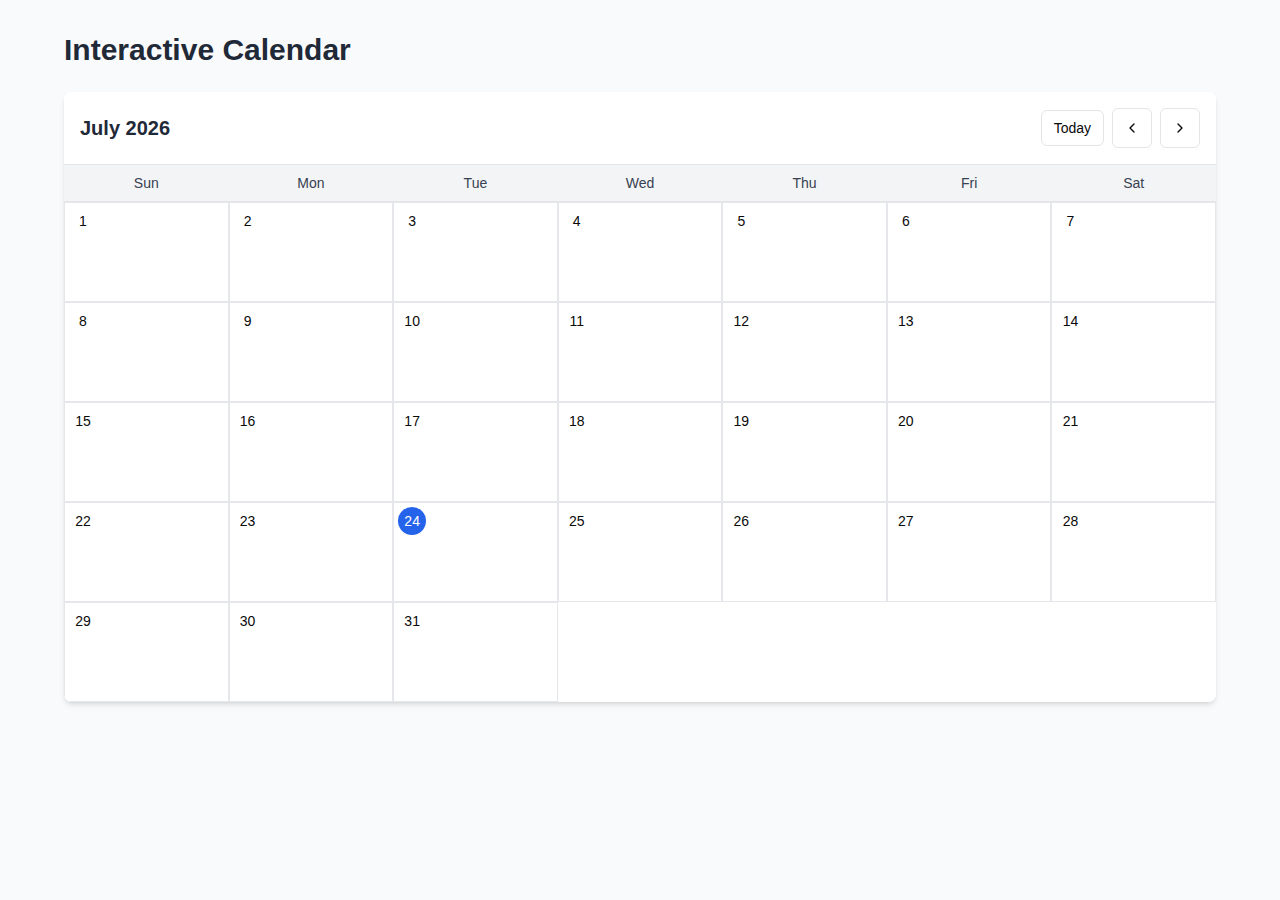
<file: index.html>
<!DOCTYPE html><html lang="en"><head><meta charSet="utf-8"/><meta name="viewport" content="width=device-width, initial-scale=1"/><link rel="stylesheet" href="/_next/static/css/8dfe63c916038e79.css" data-precedence="next"/><link rel="preload" as="script" fetchPriority="low" href="/_next/static/chunks/webpack-ae131a237aa0d9e1.js"/><script src="/_next/static/chunks/4bd1b696-923d1d841f07dec7.js" async=""></script><script src="/_next/static/chunks/684-bcf0053daf87d261.js" async=""></script><script src="/_next/static/chunks/main-app-1564c47c6efa47e1.js" async=""></script><script src="/_next/static/chunks/44-8f55ded19ed8fe6b.js" async=""></script><script src="/_next/static/chunks/app/page-18d6527913a46570.js" async=""></script><title>v0 App</title><meta name="description" content="Created with v0"/><meta name="generator" content="v0.dev"/><script src="/_next/static/chunks/polyfills-42372ed130431b0a.js" noModule=""></script></head><body><main class="min-h-screen p-4 md:p-8 bg-gray-50"><div class="max-w-6xl mx-auto"><h1 class="text-2xl md:text-3xl font-bold mb-6 text-gray-800">Interactive Calendar</h1><div class="bg-white rounded-lg shadow-md overflow-hidden"><div class="p-4 flex items-center justify-between bg-white border-b"><h2 class="text-xl font-semibold text-gray-800">May 2025</h2><div class="flex items-center space-x-2"><button class="inline-flex items-center justify-center gap-2 whitespace-nowrap font-medium ring-offset-background transition-colors focus-visible:outline-none focus-visible:ring-2 focus-visible:ring-ring focus-visible:ring-offset-2 disabled:pointer-events-none disabled:opacity-50 [&amp;_svg]:pointer-events-none [&amp;_svg]:size-4 [&amp;_svg]:shrink-0 border border-input bg-background hover:bg-accent hover:text-accent-foreground h-9 rounded-md px-3 text-sm">Today</button><button class="inline-flex items-center justify-center gap-2 whitespace-nowrap rounded-md text-sm font-medium ring-offset-background transition-colors focus-visible:outline-none focus-visible:ring-2 focus-visible:ring-ring focus-visible:ring-offset-2 disabled:pointer-events-none disabled:opacity-50 [&amp;_svg]:pointer-events-none [&amp;_svg]:size-4 [&amp;_svg]:shrink-0 border border-input bg-background hover:bg-accent hover:text-accent-foreground h-10 w-10" aria-label="Previous month"><svg xmlns="http://www.w3.org/2000/svg" width="24" height="24" viewBox="0 0 24 24" fill="none" stroke="currentColor" stroke-width="2" stroke-linecap="round" stroke-linejoin="round" class="lucide lucide-chevron-left h-4 w-4"><path d="m15 18-6-6 6-6"></path></svg></button><button class="inline-flex items-center justify-center gap-2 whitespace-nowrap rounded-md text-sm font-medium ring-offset-background transition-colors focus-visible:outline-none focus-visible:ring-2 focus-visible:ring-ring focus-visible:ring-offset-2 disabled:pointer-events-none disabled:opacity-50 [&amp;_svg]:pointer-events-none [&amp;_svg]:size-4 [&amp;_svg]:shrink-0 border border-input bg-background hover:bg-accent hover:text-accent-foreground h-10 w-10" aria-label="Next month"><svg xmlns="http://www.w3.org/2000/svg" width="24" height="24" viewBox="0 0 24 24" fill="none" stroke="currentColor" stroke-width="2" stroke-linecap="round" stroke-linejoin="round" class="lucide lucide-chevron-right h-4 w-4"><path d="m9 18 6-6-6-6"></path></svg></button></div></div><div class="grid grid-cols-7 bg-gray-100"><div class="py-2 text-center text-sm font-medium text-gray-700 border-b">Sun</div><div class="py-2 text-center text-sm font-medium text-gray-700 border-b">Mon</div><div class="py-2 text-center text-sm font-medium text-gray-700 border-b">Tue</div><div class="py-2 text-center text-sm font-medium text-gray-700 border-b">Wed</div><div class="py-2 text-center text-sm font-medium text-gray-700 border-b">Thu</div><div class="py-2 text-center text-sm font-medium text-gray-700 border-b">Fri</div><div class="py-2 text-center text-sm font-medium text-gray-700 border-b">Sat</div></div><div class="grid grid-cols-7 auto-rows-fr bg-white"><div class="min-h-[100px] p-1 border border-gray-200 relative"><div class="h-7 w-7 flex items-center justify-center text-sm rounded-full mb-1">1</div><div class="space-y-1 overflow-y-auto max-h-[80px]"></div></div><div class="min-h-[100px] p-1 border border-gray-200 relative"><div class="h-7 w-7 flex items-center justify-center text-sm rounded-full mb-1">2</div><div class="space-y-1 overflow-y-auto max-h-[80px]"></div></div><div class="min-h-[100px] p-1 border border-gray-200 relative"><div class="h-7 w-7 flex items-center justify-center text-sm rounded-full mb-1">3</div><div class="space-y-1 overflow-y-auto max-h-[80px]"></div></div><div class="min-h-[100px] p-1 border border-gray-200 relative"><div class="h-7 w-7 flex items-center justify-center text-sm rounded-full mb-1">4</div><div class="space-y-1 overflow-y-auto max-h-[80px]"></div></div><div class="min-h-[100px] p-1 border border-gray-200 relative"><div class="h-7 w-7 flex items-center justify-center text-sm rounded-full mb-1">5</div><div class="space-y-1 overflow-y-auto max-h-[80px]"></div></div><div class="min-h-[100px] p-1 border border-gray-200 relative"><div class="h-7 w-7 flex items-center justify-center text-sm rounded-full mb-1">6</div><div class="space-y-1 overflow-y-auto max-h-[80px]"></div></div><div class="min-h-[100px] p-1 border border-gray-200 relative"><div class="h-7 w-7 flex items-center justify-center text-sm rounded-full mb-1">7</div><div class="space-y-1 overflow-y-auto max-h-[80px]"></div></div><div class="min-h-[100px] p-1 border border-gray-200 relative"><div class="h-7 w-7 flex items-center justify-center text-sm rounded-full mb-1">8</div><div class="space-y-1 overflow-y-auto max-h-[80px]"><div class="px-2 py-1 text-xs rounded border truncate bg-green-100 border-green-300 text-green-800 w-full" title="Team Meeting - 10:00 AM (60 min)"><div class="font-medium truncate">Team Meeting</div><div>10:00 AM</div></div><div class="px-2 py-1 text-xs rounded border truncate bg-purple-100 border-purple-300 text-purple-800 w-full" title="Lunch with Client - 12:30 PM (90 min)"><div class="font-medium truncate">Lunch with Client</div><div>12:30 PM</div></div></div></div><div class="min-h-[100px] p-1 border border-gray-200 relative"><div class="h-7 w-7 flex items-center justify-center text-sm rounded-full mb-1">9</div><div class="space-y-1 overflow-y-auto max-h-[80px]"></div></div><div class="min-h-[100px] p-1 border border-gray-200 relative"><div class="h-7 w-7 flex items-center justify-center text-sm rounded-full mb-1">10</div><div class="space-y-1 overflow-y-auto max-h-[80px]"><div class="px-2 py-1 text-xs rounded border truncate bg-yellow-100 border-yellow-300 text-yellow-800 w-full" title="Product Demo - 2:00 PM (45 min)"><div class="font-medium truncate">Product Demo</div><div>2:00 PM</div></div></div></div><div class="min-h-[100px] p-1 border border-gray-200 relative"><div class="h-7 w-7 flex items-center justify-center text-sm rounded-full mb-1">11</div><div class="space-y-1 overflow-y-auto max-h-[80px]"></div></div><div class="min-h-[100px] p-1 border border-gray-200 relative"><div class="h-7 w-7 flex items-center justify-center text-sm rounded-full mb-1">12</div><div class="space-y-1 overflow-y-auto max-h-[80px]"><div class="px-2 py-1 text-xs rounded border truncate bg-red-100 border-red-300 text-red-800 w-full" title="Code Review - 11:00 AM (60 min)"><div class="font-medium truncate">Code Review</div><div>11:00 AM</div></div></div></div><div class="min-h-[100px] p-1 border border-gray-200 relative"><div class="h-7 w-7 flex items-center justify-center text-sm rounded-full mb-1">13</div><div class="space-y-1 overflow-y-auto max-h-[80px]"></div></div><div class="min-h-[100px] p-1 border border-gray-200 relative"><div class="h-7 w-7 flex items-center justify-center text-sm rounded-full mb-1">14</div><div class="space-y-1 overflow-y-auto max-h-[80px]"></div></div><div class="min-h-[100px] p-1 border border-gray-200 relative"><div class="h-7 w-7 flex items-center justify-center text-sm rounded-full mb-1 bg-blue-600 text-white">15</div><div class="space-y-1 overflow-y-auto max-h-[80px]"><div class="px-2 py-1 text-xs rounded border truncate bg-indigo-100 border-indigo-300 text-indigo-800 w-full" title="Interview Candidate - 9:30 AM (60 min)"><div class="font-medium truncate">Interview Candidate</div><div>9:30 AM</div></div><div class="px-2 py-1 text-xs rounded border truncate bg-blue-100 border-blue-300 text-blue-800 w-full" title="Project Planning - 1:00 PM (120 min)"><div class="font-medium truncate">Project Planning</div><div>1:00 PM</div></div><div class="px-2 py-1 text-xs rounded border truncate bg-green-100 border-green-300 text-green-800 w-full" title="Design Review - 3:30 PM (60 min)"><div class="font-medium truncate">Design Review</div><div>3:30 PM</div></div></div></div><div class="min-h-[100px] p-1 border border-gray-200 relative"><div class="h-7 w-7 flex items-center justify-center text-sm rounded-full mb-1">16</div><div class="space-y-1 overflow-y-auto max-h-[80px]"></div></div><div class="min-h-[100px] p-1 border border-gray-200 relative"><div class="h-7 w-7 flex items-center justify-center text-sm rounded-full mb-1">17</div><div class="space-y-1 overflow-y-auto max-h-[80px]"></div></div><div class="min-h-[100px] p-1 border border-gray-200 relative"><div class="h-7 w-7 flex items-center justify-center text-sm rounded-full mb-1">18</div><div class="space-y-1 overflow-y-auto max-h-[80px]"></div></div><div class="min-h-[100px] p-1 border border-gray-200 relative"><div class="h-7 w-7 flex items-center justify-center text-sm rounded-full mb-1">19</div><div class="space-y-1 overflow-y-auto max-h-[80px]"></div></div><div class="min-h-[100px] p-1 border border-gray-200 relative"><div class="h-7 w-7 flex items-center justify-center text-sm rounded-full mb-1">20</div><div class="space-y-1 overflow-y-auto max-h-[80px]"><div class="px-2 py-1 text-xs rounded border truncate bg-purple-100 border-purple-300 text-purple-800 w-full" title="Dentist Appointment - 9:00 AM (60 min)"><div class="font-medium truncate">Dentist Appointment</div><div>9:00 AM</div></div></div></div><div class="min-h-[100px] p-1 border border-gray-200 relative"><div class="h-7 w-7 flex items-center justify-center text-sm rounded-full mb-1">21</div><div class="space-y-1 overflow-y-auto max-h-[80px]"></div></div><div class="min-h-[100px] p-1 border border-gray-200 relative"><div class="h-7 w-7 flex items-center justify-center text-sm rounded-full mb-1">22</div><div class="space-y-1 overflow-y-auto max-h-[80px]"><div class="px-2 py-1 text-xs rounded border truncate bg-yellow-100 border-yellow-300 text-yellow-800 w-full" title="Team Lunch - 12:00 PM (90 min)"><div class="font-medium truncate">Team Lunch</div><div>12:00 PM</div></div><div class="px-2 py-1 text-xs rounded border truncate bg-red-100 border-red-300 text-red-800 w-full" title="Client Call - 3:00 PM (30 min)"><div class="font-medium truncate">Client Call</div><div>3:00 PM</div></div></div></div><div class="min-h-[100px] p-1 border border-gray-200 relative"><div class="h-7 w-7 flex items-center justify-center text-sm rounded-full mb-1">23</div><div class="space-y-1 overflow-y-auto max-h-[80px]"></div></div><div class="min-h-[100px] p-1 border border-gray-200 relative"><div class="h-7 w-7 flex items-center justify-center text-sm rounded-full mb-1">24</div><div class="space-y-1 overflow-y-auto max-h-[80px]"></div></div><div class="min-h-[100px] p-1 border border-gray-200 relative"><div class="h-7 w-7 flex items-center justify-center text-sm rounded-full mb-1">25</div><div class="space-y-1 overflow-y-auto max-h-[80px]"><div class="px-2 py-1 text-xs rounded border truncate bg-indigo-100 border-indigo-300 text-indigo-800 w-full" title="Webinar - 11:00 AM (60 min)"><div class="font-medium truncate">Webinar</div><div>11:00 AM</div></div></div></div><div class="min-h-[100px] p-1 border border-gray-200 relative"><div class="h-7 w-7 flex items-center justify-center text-sm rounded-full mb-1">26</div><div class="space-y-1 overflow-y-auto max-h-[80px]"></div></div><div class="min-h-[100px] p-1 border border-gray-200 relative"><div class="h-7 w-7 flex items-center justify-center text-sm rounded-full mb-1">27</div><div class="space-y-1 overflow-y-auto max-h-[80px]"></div></div><div class="min-h-[100px] p-1 border border-gray-200 relative"><div class="h-7 w-7 flex items-center justify-center text-sm rounded-full mb-1">28</div><div class="space-y-1 overflow-y-auto max-h-[80px]"><div class="px-2 py-1 text-xs rounded border truncate bg-blue-100 border-blue-300 text-blue-800 w-full" title="1:1 with Manager - 2:00 PM (45 min)"><div class="font-medium truncate">1:1 with Manager</div><div>2:00 PM</div></div></div></div><div class="min-h-[100px] p-1 border border-gray-200 relative"><div class="h-7 w-7 flex items-center justify-center text-sm rounded-full mb-1">29</div><div class="space-y-1 overflow-y-auto max-h-[80px]"></div></div><div class="min-h-[100px] p-1 border border-gray-200 relative"><div class="h-7 w-7 flex items-center justify-center text-sm rounded-full mb-1">30</div><div class="space-y-1 overflow-y-auto max-h-[80px]"></div></div><div class="min-h-[100px] p-1 border border-gray-200 relative"><div class="h-7 w-7 flex items-center justify-center text-sm rounded-full mb-1">31</div><div class="space-y-1 overflow-y-auto max-h-[80px]"></div></div></div></div></div></main><script src="/_next/static/chunks/webpack-ae131a237aa0d9e1.js" async=""></script><script>(self.__next_f=self.__next_f||[]).push([0])</script><script>self.__next_f.push([1,"1:\"$Sreact.fragment\"\n2:I[7555,[],\"\"]\n3:I[1295,[],\"\"]\n4:I[4172,[\"44\",\"static/chunks/44-8f55ded19ed8fe6b.js\",\"974\",\"static/chunks/app/page-18d6527913a46570.js\"],\"default\"]\n5:I[9665,[],\"OutletBoundary\"]\n8:I[9665,[],\"ViewportBoundary\"]\na:I[9665,[],\"MetadataBoundary\"]\nc:I[6614,[],\"\"]\n:HL[\"/_next/static/css/8dfe63c916038e79.css\",\"style\"]\n"])</script><script>self.__next_f.push([1,"0:{\"P\":null,\"b\":\"VzVC7KVJYLo9vBAGoGA7Y\",\"p\":\"\",\"c\":[\"\",\"\"],\"i\":false,\"f\":[[[\"\",{\"children\":[\"__PAGE__\",{}]},\"$undefined\",\"$undefined\",true],[\"\",[\"$\",\"$1\",\"c\",{\"children\":[[[\"$\",\"link\",\"0\",{\"rel\":\"stylesheet\",\"href\":\"/_next/static/css/8dfe63c916038e79.css\",\"precedence\":\"next\",\"crossOrigin\":\"$undefined\",\"nonce\":\"$undefined\"}]],[\"$\",\"html\",null,{\"lang\":\"en\",\"children\":[\"$\",\"body\",null,{\"children\":[\"$\",\"$L2\",null,{\"parallelRouterKey\":\"children\",\"error\":\"$undefined\",\"errorStyles\":\"$undefined\",\"errorScripts\":\"$undefined\",\"template\":[\"$\",\"$L3\",null,{}],\"templateStyles\":\"$undefined\",\"templateScripts\":\"$undefined\",\"notFound\":[[[\"$\",\"title\",null,{\"children\":\"404: This page could not be found.\"}],[\"$\",\"div\",null,{\"style\":{\"fontFamily\":\"system-ui,\\\"Segoe UI\\\",Roboto,Helvetica,Arial,sans-serif,\\\"Apple Color Emoji\\\",\\\"Segoe UI Emoji\\\"\",\"height\":\"100vh\",\"textAlign\":\"center\",\"display\":\"flex\",\"flexDirection\":\"column\",\"alignItems\":\"center\",\"justifyContent\":\"center\"},\"children\":[\"$\",\"div\",null,{\"children\":[[\"$\",\"style\",null,{\"dangerouslySetInnerHTML\":{\"__html\":\"body{color:#000;background:#fff;margin:0}.next-error-h1{border-right:1px solid rgba(0,0,0,.3)}@media (prefers-color-scheme:dark){body{color:#fff;background:#000}.next-error-h1{border-right:1px solid rgba(255,255,255,.3)}}\"}}],[\"$\",\"h1\",null,{\"className\":\"next-error-h1\",\"style\":{\"display\":\"inline-block\",\"margin\":\"0 20px 0 0\",\"padding\":\"0 23px 0 0\",\"fontSize\":24,\"fontWeight\":500,\"verticalAlign\":\"top\",\"lineHeight\":\"49px\"},\"children\":404}],[\"$\",\"div\",null,{\"style\":{\"display\":\"inline-block\"},\"children\":[\"$\",\"h2\",null,{\"style\":{\"fontSize\":14,\"fontWeight\":400,\"lineHeight\":\"49px\",\"margin\":0},\"children\":\"This page could not be found.\"}]}]]}]}]],[]],\"forbidden\":\"$undefined\",\"unauthorized\":\"$undefined\"}]}]}]]}],{\"children\":[\"__PAGE__\",[\"$\",\"$1\",\"c\",{\"children\":[[\"$\",\"main\",null,{\"className\":\"min-h-screen p-4 md:p-8 bg-gray-50\",\"children\":[\"$\",\"div\",null,{\"className\":\"max-w-6xl mx-auto\",\"children\":[[\"$\",\"h1\",null,{\"className\":\"text-2xl md:text-3xl font-bold mb-6 text-gray-800\",\"children\":\"Interactive Calendar\"}],[\"$\",\"$L4\",null,{}]]}]}],\"$undefined\",null,[\"$\",\"$L5\",null,{\"children\":[\"$L6\",\"$L7\",null]}]]}],{},null,false]},null,false],[\"$\",\"$1\",\"h\",{\"children\":[null,[\"$\",\"$1\",\"KXkHAWVPNQxFhFg3oFX54\",{\"children\":[[\"$\",\"$L8\",null,{\"children\":\"$L9\"}],null]}],[\"$\",\"$La\",null,{\"children\":\"$Lb\"}]]}],false]],\"m\":\"$undefined\",\"G\":[\"$c\",\"$undefined\"],\"s\":false,\"S\":true}\n"])</script><script>self.__next_f.push([1,"9:[[\"$\",\"meta\",\"0\",{\"charSet\":\"utf-8\"}],[\"$\",\"meta\",\"1\",{\"name\":\"viewport\",\"content\":\"width=device-width, initial-scale=1\"}]]\n6:null\n"])</script><script>self.__next_f.push([1,"7:null\nb:[[\"$\",\"title\",\"0\",{\"children\":\"v0 App\"}],[\"$\",\"meta\",\"1\",{\"name\":\"description\",\"content\":\"Created with v0\"}],[\"$\",\"meta\",\"2\",{\"name\":\"generator\",\"content\":\"v0.dev\"}]]\n"])</script></body></html>
</file>
<file: _next/static/css/8dfe63c916038e79.css>
*,:after,:before{--tw-border-spacing-x:0;--tw-border-spacing-y:0;--tw-translate-x:0;--tw-translate-y:0;--tw-rotate:0;--tw-skew-x:0;--tw-skew-y:0;--tw-scale-x:1;--tw-scale-y:1;--tw-pan-x: ;--tw-pan-y: ;--tw-pinch-zoom: ;--tw-scroll-snap-strictness:proximity;--tw-gradient-from-position: ;--tw-gradient-via-position: ;--tw-gradient-to-position: ;--tw-ordinal: ;--tw-slashed-zero: ;--tw-numeric-figure: ;--tw-numeric-spacing: ;--tw-numeric-fraction: ;--tw-ring-inset: ;--tw-ring-offset-width:0px;--tw-ring-offset-color:#fff;--tw-ring-color:rgb(59 130 246/0.5);--tw-ring-offset-shadow:0 0 #0000;--tw-ring-shadow:0 0 #0000;--tw-shadow:0 0 #0000;--tw-shadow-colored:0 0 #0000;--tw-blur: ;--tw-brightness: ;--tw-contrast: ;--tw-grayscale: ;--tw-hue-rotate: ;--tw-invert: ;--tw-saturate: ;--tw-sepia: ;--tw-drop-shadow: ;--tw-backdrop-blur: ;--tw-backdrop-brightness: ;--tw-backdrop-contrast: ;--tw-backdrop-grayscale: ;--tw-backdrop-hue-rotate: ;--tw-backdrop-invert: ;--tw-backdrop-opacity: ;--tw-backdrop-saturate: ;--tw-backdrop-sepia: ;--tw-contain-size: ;--tw-contain-layout: ;--tw-contain-paint: ;--tw-contain-style: }::backdrop{--tw-border-spacing-x:0;--tw-border-spacing-y:0;--tw-translate-x:0;--tw-translate-y:0;--tw-rotate:0;--tw-skew-x:0;--tw-skew-y:0;--tw-scale-x:1;--tw-scale-y:1;--tw-pan-x: ;--tw-pan-y: ;--tw-pinch-zoom: ;--tw-scroll-snap-strictness:proximity;--tw-gradient-from-position: ;--tw-gradient-via-position: ;--tw-gradient-to-position: ;--tw-ordinal: ;--tw-slashed-zero: ;--tw-numeric-figure: ;--tw-numeric-spacing: ;--tw-numeric-fraction: ;--tw-ring-inset: ;--tw-ring-offset-width:0px;--tw-ring-offset-color:#fff;--tw-ring-color:rgb(59 130 246/0.5);--tw-ring-offset-shadow:0 0 #0000;--tw-ring-shadow:0 0 #0000;--tw-shadow:0 0 #0000;--tw-shadow-colored:0 0 #0000;--tw-blur: ;--tw-brightness: ;--tw-contrast: ;--tw-grayscale: ;--tw-hue-rotate: ;--tw-invert: ;--tw-saturate: ;--tw-sepia: ;--tw-drop-shadow: ;--tw-backdrop-blur: ;--tw-backdrop-brightness: ;--tw-backdrop-contrast: ;--tw-backdrop-grayscale: ;--tw-backdrop-hue-rotate: ;--tw-backdrop-invert: ;--tw-backdrop-opacity: ;--tw-backdrop-saturate: ;--tw-backdrop-sepia: ;--tw-contain-size: ;--tw-contain-layout: ;--tw-contain-paint: ;--tw-contain-style: }/*
! tailwindcss v3.4.17 | MIT License | https://tailwindcss.com
*/*,:after,:before{box-sizing:border-box;border:0 solid #e5e7eb}:after,:before{--tw-content:""}:host,html{line-height:1.5;-webkit-text-size-adjust:100%;-moz-tab-size:4;tab-size:4;font-family:ui-sans-serif,system-ui,sans-serif,Apple Color Emoji,Segoe UI Emoji,Segoe UI Symbol,Noto Color Emoji;font-feature-settings:normal;font-variation-settings:normal;-webkit-tap-highlight-color:transparent}body{margin:0;line-height:inherit}hr{height:0;color:inherit;border-top-width:1px}abbr:where([title]){text-decoration:underline dotted}h1,h2,h3,h4,h5,h6{font-size:inherit;font-weight:inherit}a{color:inherit;text-decoration:inherit}b,strong{font-weight:bolder}code,kbd,pre,samp{font-family:ui-monospace,SFMono-Regular,Menlo,Monaco,Consolas,Liberation Mono,Courier New,monospace;font-feature-settings:normal;font-variation-settings:normal;font-size:1em}small{font-size:80%}sub,sup{font-size:75%;line-height:0;position:relative;vertical-align:baseline}sub{bottom:-.25em}sup{top:-.5em}table{text-indent:0;border-color:inherit;border-collapse:collapse}button,input,optgroup,select,textarea{font-family:inherit;font-feature-settings:inherit;font-variation-settings:inherit;font-size:100%;font-weight:inherit;line-height:inherit;letter-spacing:inherit;color:inherit;margin:0;padding:0}button,select{text-transform:none}button,input:where([type=button]),input:where([type=reset]),input:where([type=submit]){-webkit-appearance:button;background-color:transparent;background-image:none}:-moz-focusring{outline:auto}:-moz-ui-invalid{box-shadow:none}progress{vertical-align:baseline}::-webkit-inner-spin-button,::-webkit-outer-spin-button{height:auto}[type=search]{-webkit-appearance:textfield;outline-offset:-2px}::-webkit-search-decoration{-webkit-appearance:none}::-webkit-file-upload-button{-webkit-appearance:button;font:inherit}summary{display:list-item}blockquote,dd,dl,figure,h1,h2,h3,h4,h5,h6,hr,p,pre{margin:0}fieldset{margin:0}fieldset,legend{padding:0}menu,ol,ul{list-style:none;margin:0;padding:0}dialog{padding:0}textarea{resize:vertical}input::placeholder,textarea::placeholder{opacity:1;color:#9ca3af}[role=button],button{cursor:pointer}:disabled{cursor:default}audio,canvas,embed,iframe,img,object,svg,video{display:block;vertical-align:middle}img,video{max-width:100%;height:auto}[hidden]:where(:not([hidden=until-found])){display:none}:root{--background:0 0% 100%;--foreground:0 0% 3.9%;--card:0 0% 100%;--card-foreground:0 0% 3.9%;--popover:0 0% 100%;--popover-foreground:0 0% 3.9%;--primary:0 0% 9%;--primary-foreground:0 0% 98%;--secondary:0 0% 96.1%;--secondary-foreground:0 0% 9%;--muted:0 0% 96.1%;--muted-foreground:0 0% 45.1%;--accent:0 0% 96.1%;--accent-foreground:0 0% 9%;--destructive:0 84.2% 60.2%;--destructive-foreground:0 0% 98%;--border:0 0% 89.8%;--input:0 0% 89.8%;--ring:0 0% 3.9%;--chart-1:12 76% 61%;--chart-2:173 58% 39%;--chart-3:197 37% 24%;--chart-4:43 74% 66%;--chart-5:27 87% 67%;--radius:0.5rem;--sidebar-background:0 0% 98%;--sidebar-foreground:240 5.3% 26.1%;--sidebar-primary:240 5.9% 10%;--sidebar-primary-foreground:0 0% 98%;--sidebar-accent:240 4.8% 95.9%;--sidebar-accent-foreground:240 5.9% 10%;--sidebar-border:220 13% 91%;--sidebar-ring:217.2 91.2% 59.8%}.dark{--background:0 0% 3.9%;--foreground:0 0% 98%;--card:0 0% 3.9%;--card-foreground:0 0% 98%;--popover:0 0% 3.9%;--popover-foreground:0 0% 98%;--primary:0 0% 98%;--primary-foreground:0 0% 9%;--secondary:0 0% 14.9%;--secondary-foreground:0 0% 98%;--muted:0 0% 14.9%;--muted-foreground:0 0% 63.9%;--accent:0 0% 14.9%;--accent-foreground:0 0% 98%;--destructive:0 62.8% 30.6%;--destructive-foreground:0 0% 98%;--border:0 0% 14.9%;--input:0 0% 14.9%;--ring:0 0% 83.1%;--chart-1:220 70% 50%;--chart-2:160 60% 45%;--chart-3:30 80% 55%;--chart-4:280 65% 60%;--chart-5:340 75% 55%;--sidebar-background:240 5.9% 10%;--sidebar-foreground:240 4.8% 95.9%;--sidebar-primary:224.3 76.3% 48%;--sidebar-primary-foreground:0 0% 100%;--sidebar-accent:240 3.7% 15.9%;--sidebar-accent-foreground:240 4.8% 95.9%;--sidebar-border:240 3.7% 15.9%;--sidebar-ring:217.2 91.2% 59.8%}*{border-color:hsl(var(--border))}body{background-color:hsl(var(--background));color:hsl(var(--foreground))}.sr-only{position:absolute;width:1px;height:1px;padding:0;margin:-1px;overflow:hidden;clip:rect(0,0,0,0);white-space:nowrap;border-width:0}.pointer-events-none{pointer-events:none}.pointer-events-auto{pointer-events:auto}.visible{visibility:visible}.invisible{visibility:hidden}.fixed{position:fixed}.absolute{position:absolute}.relative{position:relative}.inset-0{inset:0}.inset-x-0{left:0;right:0}.inset-y-0{top:0;bottom:0}.-bottom-12{bottom:-3rem}.-left-12{left:-3rem}.-right-12{right:-3rem}.-top-12{top:-3rem}.bottom-0{bottom:0}.left-0{left:0}.left-1{left:.25rem}.left-1\/2{left:50%}.left-2{left:.5rem}.left-\[50\%\]{left:50%}.right-0{right:0}.right-1{right:.25rem}.right-2{right:.5rem}.right-3{right:.75rem}.right-4{right:1rem}.top-0{top:0}.top-1\.5{top:.375rem}.top-1\/2{top:50%}.top-2{top:.5rem}.top-3\.5{top:.875rem}.top-4{top:1rem}.top-\[1px\]{top:1px}.top-\[50\%\]{top:50%}.top-\[60\%\]{top:60%}.top-full{top:100%}.z-10{z-index:10}.z-20{z-index:20}.z-50{z-index:50}.z-\[100\]{z-index:100}.z-\[1\]{z-index:1}.-mx-1{margin-left:-.25rem;margin-right:-.25rem}.mx-2{margin-left:.5rem;margin-right:.5rem}.mx-3\.5{margin-left:.875rem;margin-right:.875rem}.mx-auto{margin-left:auto;margin-right:auto}.my-0\.5{margin-top:.125rem;margin-bottom:.125rem}.my-1{margin-top:.25rem;margin-bottom:.25rem}.-ml-4{margin-left:-1rem}.-mt-4{margin-top:-1rem}.mb-1{margin-bottom:.25rem}.mb-6{margin-bottom:1.5rem}.ml-1{margin-left:.25rem}.ml-auto{margin-left:auto}.mr-2{margin-right:.5rem}.mt-1{margin-top:.25rem}.mt-1\.5{margin-top:.375rem}.mt-2{margin-top:.5rem}.mt-24{margin-top:6rem}.mt-4{margin-top:1rem}.mt-auto{margin-top:auto}.block{display:block}.flex{display:flex}.inline-flex{display:inline-flex}.table{display:table}.grid{display:grid}.hidden{display:none}.aspect-square{aspect-ratio:1/1}.aspect-video{aspect-ratio:16/9}.size-4{width:1rem;height:1rem}.h-1\.5{height:.375rem}.h-10{height:2.5rem}.h-11{height:2.75rem}.h-12{height:3rem}.h-2{height:.5rem}.h-2\.5{height:.625rem}.h-3{height:.75rem}.h-3\.5{height:.875rem}.h-4{height:1rem}.h-5{height:1.25rem}.h-6{height:1.5rem}.h-7{height:1.75rem}.h-8{height:2rem}.h-9{height:2.25rem}.h-\[1px\]{height:1px}.h-\[var\(--radix-navigation-menu-viewport-height\)\]{height:var(--radix-navigation-menu-viewport-height)}.h-\[var\(--radix-select-trigger-height\)\]{height:var(--radix-select-trigger-height)}.h-auto{height:auto}.h-full{height:100%}.h-px{height:1px}.h-svh{height:100svh}.max-h-96{max-height:24rem}.max-h-\[300px\]{max-height:300px}.max-h-\[80px\]{max-height:80px}.max-h-screen{max-height:100vh}.min-h-0{min-height:0}.min-h-\[100px\]{min-height:100px}.min-h-\[80px\]{min-height:80px}.min-h-screen{min-height:100vh}.min-h-svh{min-height:100svh}.w-0{width:0}.w-1{width:.25rem}.w-10{width:2.5rem}.w-11{width:2.75rem}.w-2{width:.5rem}.w-2\.5{width:.625rem}.w-3{width:.75rem}.w-3\.5{width:.875rem}.w-3\/4{width:75%}.w-4{width:1rem}.w-5{width:1.25rem}.w-64{width:16rem}.w-7{width:1.75rem}.w-72{width:18rem}.w-8{width:2rem}.w-9{width:2.25rem}.w-\[--sidebar-width\]{width:var(--sidebar-width)}.w-\[100px\]{width:100px}.w-\[1px\]{width:1px}.w-\[calc\(100\%-4px\)\]{width:calc(100% - 4px)}.w-\[calc\(100\%-8px\)\]{width:calc(100% - 8px)}.w-auto{width:auto}.w-full{width:100%}.w-max{width:max-content}.w-px{width:1px}.min-w-0{min-width:0}.min-w-10{min-width:2.5rem}.min-w-11{min-width:2.75rem}.min-w-5{min-width:1.25rem}.min-w-9{min-width:2.25rem}.min-w-\[12rem\]{min-width:12rem}.min-w-\[8rem\]{min-width:8rem}.min-w-\[var\(--radix-select-trigger-width\)\]{min-width:var(--radix-select-trigger-width)}.max-w-6xl{max-width:72rem}.max-w-\[--skeleton-width\]{max-width:var(--skeleton-width)}.max-w-lg{max-width:32rem}.max-w-max{max-width:max-content}.flex-1{flex:1 1 0%}.shrink-0{flex-shrink:0}.grow{flex-grow:1}.grow-0{flex-grow:0}.basis-full{flex-basis:100%}.caption-bottom{caption-side:bottom}.border-collapse{border-collapse:collapse}.-translate-x-1\/2{--tw-translate-x:-50%}.-translate-x-1\/2,.-translate-x-px{transform:translate(var(--tw-translate-x),var(--tw-translate-y)) rotate(var(--tw-rotate)) skewX(var(--tw-skew-x)) skewY(var(--tw-skew-y)) scaleX(var(--tw-scale-x)) scaleY(var(--tw-scale-y))}.-translate-x-px{--tw-translate-x:-1px}.-translate-y-1\/2{--tw-translate-y:-50%}.-translate-y-1\/2,.translate-x-\[-50\%\]{transform:translate(var(--tw-translate-x),var(--tw-translate-y)) rotate(var(--tw-rotate)) skewX(var(--tw-skew-x)) skewY(var(--tw-skew-y)) scaleX(var(--tw-scale-x)) scaleY(var(--tw-scale-y))}.translate-x-\[-50\%\]{--tw-translate-x:-50%}.translate-x-px{--tw-translate-x:1px}.translate-x-px,.translate-y-\[-50\%\]{transform:translate(var(--tw-translate-x),var(--tw-translate-y)) rotate(var(--tw-rotate)) skewX(var(--tw-skew-x)) skewY(var(--tw-skew-y)) scaleX(var(--tw-scale-x)) scaleY(var(--tw-scale-y))}.translate-y-\[-50\%\]{--tw-translate-y:-50%}.rotate-45{--tw-rotate:45deg}.rotate-45,.rotate-90{transform:translate(var(--tw-translate-x),var(--tw-translate-y)) rotate(var(--tw-rotate)) skewX(var(--tw-skew-x)) skewY(var(--tw-skew-y)) scaleX(var(--tw-scale-x)) scaleY(var(--tw-scale-y))}.rotate-90{--tw-rotate:90deg}.transform{transform:translate(var(--tw-translate-x),var(--tw-translate-y)) rotate(var(--tw-rotate)) skewX(var(--tw-skew-x)) skewY(var(--tw-skew-y)) scaleX(var(--tw-scale-x)) scaleY(var(--tw-scale-y))}@keyframes pulse{50%{opacity:.5}}.animate-pulse{animation:pulse 2s cubic-bezier(.4,0,.6,1) infinite}.cursor-default{cursor:default}.cursor-pointer{cursor:pointer}.touch-none{touch-action:none}.select-none{user-select:none}.list-none{list-style-type:none}.auto-rows-fr{grid-auto-rows:minmax(0,1fr)}.grid-cols-7{grid-template-columns:repeat(7,minmax(0,1fr))}.flex-row{flex-direction:row}.flex-col{flex-direction:column}.flex-col-reverse{flex-direction:column-reverse}.flex-wrap{flex-wrap:wrap}.items-start{align-items:flex-start}.items-end{align-items:flex-end}.items-center{align-items:center}.items-stretch{align-items:stretch}.justify-center{justify-content:center}.justify-between{justify-content:space-between}.gap-1{gap:.25rem}.gap-1\.5{gap:.375rem}.gap-2{gap:.5rem}.gap-4{gap:1rem}.space-x-1>:not([hidden])~:not([hidden]){--tw-space-x-reverse:0;margin-right:calc(.25rem * var(--tw-space-x-reverse));margin-left:calc(.25rem * calc(1 - var(--tw-space-x-reverse)))}.space-x-2>:not([hidden])~:not([hidden]){--tw-space-x-reverse:0;margin-right:calc(.5rem * var(--tw-space-x-reverse));margin-left:calc(.5rem * calc(1 - var(--tw-space-x-reverse)))}.space-x-4>:not([hidden])~:not([hidden]){--tw-space-x-reverse:0;margin-right:calc(1rem * var(--tw-space-x-reverse));margin-left:calc(1rem * calc(1 - var(--tw-space-x-reverse)))}.space-y-1>:not([hidden])~:not([hidden]){--tw-space-y-reverse:0;margin-top:calc(.25rem * calc(1 - var(--tw-space-y-reverse)));margin-bottom:calc(.25rem * var(--tw-space-y-reverse))}.space-y-1\.5>:not([hidden])~:not([hidden]){--tw-space-y-reverse:0;margin-top:calc(.375rem * calc(1 - var(--tw-space-y-reverse)));margin-bottom:calc(.375rem * var(--tw-space-y-reverse))}.space-y-2>:not([hidden])~:not([hidden]){--tw-space-y-reverse:0;margin-top:calc(.5rem * calc(1 - var(--tw-space-y-reverse)));margin-bottom:calc(.5rem * var(--tw-space-y-reverse))}.space-y-4>:not([hidden])~:not([hidden]){--tw-space-y-reverse:0;margin-top:calc(1rem * calc(1 - var(--tw-space-y-reverse)));margin-bottom:calc(1rem * var(--tw-space-y-reverse))}.overflow-auto{overflow:auto}.overflow-hidden{overflow:hidden}.overflow-y-auto{overflow-y:auto}.overflow-x-hidden{overflow-x:hidden}.truncate{overflow:hidden;text-overflow:ellipsis}.truncate,.whitespace-nowrap{white-space:nowrap}.break-words{overflow-wrap:break-word}.rounded{border-radius:.25rem}.rounded-\[2px\]{border-radius:2px}.rounded-\[inherit\]{border-radius:inherit}.rounded-full{border-radius:9999px}.rounded-lg{border-radius:var(--radius)}.rounded-md{border-radius:calc(var(--radius) - 2px)}.rounded-sm{border-radius:calc(var(--radius) - 4px)}.rounded-t-\[10px\]{border-top-left-radius:10px;border-top-right-radius:10px}.rounded-tl-sm{border-top-left-radius:calc(var(--radius) - 4px)}.border{border-width:1px}.border-2{border-width:2px}.border-\[1\.5px\]{border-width:1.5px}.border-y{border-top-width:1px}.border-b,.border-y{border-bottom-width:1px}.border-l{border-left-width:1px}.border-r{border-right-width:1px}.border-t{border-top-width:1px}.border-dashed{border-style:dashed}.border-\[--color-border\]{border-color:var(--color-border)}.border-blue-300{--tw-border-opacity:1;border-color:rgb(147 197 253/var(--tw-border-opacity,1))}.border-border\/50{border-color:hsl(var(--border)/.5)}.border-destructive{border-color:hsl(var(--destructive))}.border-destructive\/50{border-color:hsl(var(--destructive)/.5)}.border-gray-200{--tw-border-opacity:1;border-color:rgb(229 231 235/var(--tw-border-opacity,1))}.border-green-300{--tw-border-opacity:1;border-color:rgb(134 239 172/var(--tw-border-opacity,1))}.border-indigo-300{--tw-border-opacity:1;border-color:rgb(165 180 252/var(--tw-border-opacity,1))}.border-input{border-color:hsl(var(--input))}.border-primary{border-color:hsl(var(--primary))}.border-purple-300{--tw-border-opacity:1;border-color:rgb(216 180 254/var(--tw-border-opacity,1))}.border-red-300{--tw-border-opacity:1;border-color:rgb(252 165 165/var(--tw-border-opacity,1))}.border-sidebar-border{border-color:hsl(var(--sidebar-border))}.border-transparent{border-color:transparent}.border-yellow-300{--tw-border-opacity:1;border-color:rgb(253 224 71/var(--tw-border-opacity,1))}.border-l-transparent{border-left-color:transparent}.border-t-transparent{border-top-color:transparent}.bg-\[--color-bg\]{background-color:var(--color-bg)}.bg-accent{background-color:hsl(var(--accent))}.bg-background{background-color:hsl(var(--background))}.bg-black\/80{background-color:rgb(0 0 0/.8)}.bg-blue-100{--tw-bg-opacity:1;background-color:rgb(219 234 254/var(--tw-bg-opacity,1))}.bg-blue-600{--tw-bg-opacity:1;background-color:rgb(37 99 235/var(--tw-bg-opacity,1))}.bg-border{background-color:hsl(var(--border))}.bg-card{background-color:hsl(var(--card))}.bg-destructive{background-color:hsl(var(--destructive))}.bg-foreground{background-color:hsl(var(--foreground))}.bg-gray-100{--tw-bg-opacity:1;background-color:rgb(243 244 246/var(--tw-bg-opacity,1))}.bg-gray-200{--tw-bg-opacity:1;background-color:rgb(229 231 235/var(--tw-bg-opacity,1))}.bg-gray-50{--tw-bg-opacity:1;background-color:rgb(249 250 251/var(--tw-bg-opacity,1))}.bg-green-100{--tw-bg-opacity:1;background-color:rgb(220 252 231/var(--tw-bg-opacity,1))}.bg-indigo-100{--tw-bg-opacity:1;background-color:rgb(224 231 255/var(--tw-bg-opacity,1))}.bg-muted{background-color:hsl(var(--muted))}.bg-muted\/50{background-color:hsl(var(--muted)/.5)}.bg-popover{background-color:hsl(var(--popover))}.bg-primary{background-color:hsl(var(--primary))}.bg-purple-100{--tw-bg-opacity:1;background-color:rgb(243 232 255/var(--tw-bg-opacity,1))}.bg-red-100{--tw-bg-opacity:1;background-color:rgb(254 226 226/var(--tw-bg-opacity,1))}.bg-secondary{background-color:hsl(var(--secondary))}.bg-sidebar{background-color:hsl(var(--sidebar-background))}.bg-sidebar-border{background-color:hsl(var(--sidebar-border))}.bg-transparent{background-color:transparent}.bg-white{--tw-bg-opacity:1;background-color:rgb(255 255 255/var(--tw-bg-opacity,1))}.bg-yellow-100{--tw-bg-opacity:1;background-color:rgb(254 249 195/var(--tw-bg-opacity,1))}.fill-current{fill:currentColor}.p-0{padding:0}.p-1{padding:.25rem}.p-2{padding:.5rem}.p-3{padding:.75rem}.p-4{padding:1rem}.p-6{padding:1.5rem}.p-\[1px\]{padding:1px}.px-1{padding-left:.25rem;padding-right:.25rem}.px-2{padding-left:.5rem;padding-right:.5rem}.px-2\.5{padding-left:.625rem;padding-right:.625rem}.px-3{padding-left:.75rem;padding-right:.75rem}.px-4{padding-left:1rem;padding-right:1rem}.px-5{padding-left:1.25rem;padding-right:1.25rem}.px-8{padding-left:2rem;padding-right:2rem}.py-0\.5{padding-top:.125rem;padding-bottom:.125rem}.py-1{padding-top:.25rem;padding-bottom:.25rem}.py-1\.5{padding-top:.375rem;padding-bottom:.375rem}.py-2{padding-top:.5rem;padding-bottom:.5rem}.py-3{padding-top:.75rem;padding-bottom:.75rem}.py-4{padding-top:1rem;padding-bottom:1rem}.py-6{padding-top:1.5rem;padding-bottom:1.5rem}.pb-3{padding-bottom:.75rem}.pb-4{padding-bottom:1rem}.pl-2\.5{padding-left:.625rem}.pl-4{padding-left:1rem}.pl-8{padding-left:2rem}.pr-2{padding-right:.5rem}.pr-2\.5{padding-right:.625rem}.pr-8{padding-right:2rem}.pt-0{padding-top:0}.pt-1{padding-top:.25rem}.pt-3{padding-top:.75rem}.pt-4{padding-top:1rem}.text-left{text-align:left}.text-center{text-align:center}.align-middle{vertical-align:middle}.font-mono{font-family:ui-monospace,SFMono-Regular,Menlo,Monaco,Consolas,Liberation Mono,Courier New,monospace}.text-2xl{font-size:1.5rem;line-height:2rem}.text-\[0\.8rem\]{font-size:.8rem}.text-base{font-size:1rem;line-height:1.5rem}.text-lg{font-size:1.125rem;line-height:1.75rem}.text-sm{font-size:.875rem;line-height:1.25rem}.text-xl{font-size:1.25rem;line-height:1.75rem}.text-xs{font-size:.75rem;line-height:1rem}.font-bold{font-weight:700}.font-medium{font-weight:500}.font-normal{font-weight:400}.font-semibold{font-weight:600}.tabular-nums{--tw-numeric-spacing:tabular-nums;font-variant-numeric:var(--tw-ordinal) var(--tw-slashed-zero) var(--tw-numeric-figure) var(--tw-numeric-spacing) var(--tw-numeric-fraction)}.leading-none{line-height:1}.tracking-tight{letter-spacing:-.025em}.tracking-widest{letter-spacing:.1em}.text-accent-foreground{color:hsl(var(--accent-foreground))}.text-blue-800{--tw-text-opacity:1;color:rgb(30 64 175/var(--tw-text-opacity,1))}.text-card-foreground{color:hsl(var(--card-foreground))}.text-current{color:currentColor}.text-destructive{color:hsl(var(--destructive))}.text-destructive-foreground{color:hsl(var(--destructive-foreground))}.text-foreground{color:hsl(var(--foreground))}.text-foreground\/50{color:hsl(var(--foreground)/.5)}.text-gray-400{--tw-text-opacity:1;color:rgb(156 163 175/var(--tw-text-opacity,1))}.text-gray-500{--tw-text-opacity:1;color:rgb(107 114 128/var(--tw-text-opacity,1))}.text-gray-700{--tw-text-opacity:1;color:rgb(55 65 81/var(--tw-text-opacity,1))}.text-gray-800{--tw-text-opacity:1;color:rgb(31 41 55/var(--tw-text-opacity,1))}.text-green-800{--tw-text-opacity:1;color:rgb(22 101 52/var(--tw-text-opacity,1))}.text-indigo-800{--tw-text-opacity:1;color:rgb(55 48 163/var(--tw-text-opacity,1))}.text-muted-foreground{color:hsl(var(--muted-foreground))}.text-popover-foreground{color:hsl(var(--popover-foreground))}.text-primary{color:hsl(var(--primary))}.text-primary-foreground{color:hsl(var(--primary-foreground))}.text-purple-800{--tw-text-opacity:1;color:rgb(107 33 168/var(--tw-text-opacity,1))}.text-red-800{--tw-text-opacity:1;color:rgb(153 27 27/var(--tw-text-opacity,1))}.text-secondary-foreground{color:hsl(var(--secondary-foreground))}.text-sidebar-foreground{color:hsl(var(--sidebar-foreground))}.text-sidebar-foreground\/70{color:hsl(var(--sidebar-foreground)/.7)}.text-white{--tw-text-opacity:1;color:rgb(255 255 255/var(--tw-text-opacity,1))}.text-yellow-800{--tw-text-opacity:1;color:rgb(133 77 14/var(--tw-text-opacity,1))}.underline-offset-4{text-underline-offset:4px}.accent-foreground{accent-color:hsl(var(--foreground))}.opacity-0{opacity:0}.opacity-50{opacity:.5}.opacity-60{opacity:.6}.opacity-70{opacity:.7}.opacity-90{opacity:.9}.shadow-\[0_0_0_1px_hsl\(var\(--sidebar-border\)\)\]{--tw-shadow:0 0 0 1px hsl(var(--sidebar-border));--tw-shadow-colored:0 0 0 1px var(--tw-shadow-color)}.shadow-\[0_0_0_1px_hsl\(var\(--sidebar-border\)\)\],.shadow-lg{box-shadow:var(--tw-ring-offset-shadow,0 0 #0000),var(--tw-ring-shadow,0 0 #0000),var(--tw-shadow)}.shadow-lg{--tw-shadow:0 10px 15px -3px rgb(0 0 0/0.1),0 4px 6px -4px rgb(0 0 0/0.1);--tw-shadow-colored:0 10px 15px -3px var(--tw-shadow-color),0 4px 6px -4px var(--tw-shadow-color)}.shadow-md{--tw-shadow:0 4px 6px -1px rgb(0 0 0/0.1),0 2px 4px -2px rgb(0 0 0/0.1);--tw-shadow-colored:0 4px 6px -1px var(--tw-shadow-color),0 2px 4px -2px var(--tw-shadow-color)}.shadow-md,.shadow-none{box-shadow:var(--tw-ring-offset-shadow,0 0 #0000),var(--tw-ring-shadow,0 0 #0000),var(--tw-shadow)}.shadow-none{--tw-shadow:0 0 #0000;--tw-shadow-colored:0 0 #0000}.shadow-sm{--tw-shadow:0 1px 2px 0 rgb(0 0 0/0.05);--tw-shadow-colored:0 1px 2px 0 var(--tw-shadow-color)}.shadow-sm,.shadow-xl{box-shadow:var(--tw-ring-offset-shadow,0 0 #0000),var(--tw-ring-shadow,0 0 #0000),var(--tw-shadow)}.shadow-xl{--tw-shadow:0 20px 25px -5px rgb(0 0 0/0.1),0 8px 10px -6px rgb(0 0 0/0.1);--tw-shadow-colored:0 20px 25px -5px var(--tw-shadow-color),0 8px 10px -6px var(--tw-shadow-color)}.outline-none{outline:2px solid transparent;outline-offset:2px}.outline{outline-style:solid}.ring{--tw-ring-offset-shadow:var(--tw-ring-inset) 0 0 0 var(--tw-ring-offset-width) var(--tw-ring-offset-color);--tw-ring-shadow:var(--tw-ring-inset) 0 0 0 calc(3px + var(--tw-ring-offset-width)) var(--tw-ring-color)}.ring,.ring-0{box-shadow:var(--tw-ring-offset-shadow),var(--tw-ring-shadow),var(--tw-shadow,0 0 #0000)}.ring-0{--tw-ring-offset-shadow:var(--tw-ring-inset) 0 0 0 var(--tw-ring-offset-width) var(--tw-ring-offset-color);--tw-ring-shadow:var(--tw-ring-inset) 0 0 0 calc(0px + var(--tw-ring-offset-width)) var(--tw-ring-color)}.ring-2{--tw-ring-offset-shadow:var(--tw-ring-inset) 0 0 0 var(--tw-ring-offset-width) var(--tw-ring-offset-color);--tw-ring-shadow:var(--tw-ring-inset) 0 0 0 calc(2px + var(--tw-ring-offset-width)) var(--tw-ring-color);box-shadow:var(--tw-ring-offset-shadow),var(--tw-ring-shadow),var(--tw-shadow,0 0 #0000)}.ring-ring{--tw-ring-color:hsl(var(--ring))}.ring-sidebar-ring{--tw-ring-color:hsl(var(--sidebar-ring))}.ring-offset-background{--tw-ring-offset-color:hsl(var(--background))}.filter{filter:var(--tw-blur) var(--tw-brightness) var(--tw-contrast) var(--tw-grayscale) var(--tw-hue-rotate) var(--tw-invert) var(--tw-saturate) var(--tw-sepia) var(--tw-drop-shadow)}.transition{transition-property:color,background-color,border-color,text-decoration-color,fill,stroke,opacity,box-shadow,transform,filter,backdrop-filter;transition-timing-function:cubic-bezier(.4,0,.2,1);transition-duration:.15s}.transition-\[left\2c right\2c width\]{transition-property:left,right,width;transition-timing-function:cubic-bezier(.4,0,.2,1);transition-duration:.15s}.transition-\[margin\2c opa\]{transition-property:margin,opa;transition-timing-function:cubic-bezier(.4,0,.2,1);transition-duration:.15s}.transition-\[width\2c height\2c padding\]{transition-property:width,height,padding;transition-timing-function:cubic-bezier(.4,0,.2,1);transition-duration:.15s}.transition-\[width\]{transition-property:width;transition-timing-function:cubic-bezier(.4,0,.2,1);transition-duration:.15s}.transition-all{transition-property:all;transition-timing-function:cubic-bezier(.4,0,.2,1);transition-duration:.15s}.transition-colors{transition-property:color,background-color,border-color,text-decoration-color,fill,stroke;transition-timing-function:cubic-bezier(.4,0,.2,1);transition-duration:.15s}.transition-opacity{transition-property:opacity;transition-timing-function:cubic-bezier(.4,0,.2,1);transition-duration:.15s}.transition-transform{transition-property:transform;transition-timing-function:cubic-bezier(.4,0,.2,1);transition-duration:.15s}.duration-1000{transition-duration:1s}.duration-200{transition-duration:.2s}.ease-in-out{transition-timing-function:cubic-bezier(.4,0,.2,1)}.ease-linear{transition-timing-function:linear}.ease-out{transition-timing-function:cubic-bezier(0,0,.2,1)}@keyframes enter{0%{opacity:var(--tw-enter-opacity,1);transform:translate3d(var(--tw-enter-translate-x,0),var(--tw-enter-translate-y,0),0) scale3d(var(--tw-enter-scale,1),var(--tw-enter-scale,1),var(--tw-enter-scale,1)) rotate(var(--tw-enter-rotate,0))}}@keyframes exit{to{opacity:var(--tw-exit-opacity,1);transform:translate3d(var(--tw-exit-translate-x,0),var(--tw-exit-translate-y,0),0) scale3d(var(--tw-exit-scale,1),var(--tw-exit-scale,1),var(--tw-exit-scale,1)) rotate(var(--tw-exit-rotate,0))}}.animate-in{animation-name:enter;animation-duration:.15s;--tw-enter-opacity:initial;--tw-enter-scale:initial;--tw-enter-rotate:initial;--tw-enter-translate-x:initial;--tw-enter-translate-y:initial}.fade-in-0{--tw-enter-opacity:0}.fade-in-80{--tw-enter-opacity:0.8}.zoom-in-95{--tw-enter-scale:.95}.duration-1000{animation-duration:1s}.duration-200{animation-duration:.2s}.ease-in-out{animation-timing-function:cubic-bezier(.4,0,.2,1)}.ease-linear{animation-timing-function:linear}.ease-out{animation-timing-function:cubic-bezier(0,0,.2,1)}body{font-family:Arial,Helvetica,sans-serif}.file\:border-0::file-selector-button{border-width:0}.file\:bg-transparent::file-selector-button{background-color:transparent}.file\:text-sm::file-selector-button{font-size:.875rem;line-height:1.25rem}.file\:font-medium::file-selector-button{font-weight:500}.file\:text-foreground::file-selector-button{color:hsl(var(--foreground))}.placeholder\:text-muted-foreground::placeholder{color:hsl(var(--muted-foreground))}.after\:absolute:after{content:var(--tw-content);position:absolute}.after\:-inset-2:after{content:var(--tw-content);inset:-.5rem}.after\:inset-y-0:after{content:var(--tw-content);top:0;bottom:0}.after\:left-1\/2:after{content:var(--tw-content);left:50%}.after\:w-1:after{content:var(--tw-content);width:.25rem}.after\:w-\[2px\]:after{content:var(--tw-content);width:2px}.after\:-translate-x-1\/2:after{content:var(--tw-content);--tw-translate-x:-50%;transform:translate(var(--tw-translate-x),var(--tw-translate-y)) rotate(var(--tw-rotate)) skewX(var(--tw-skew-x)) skewY(var(--tw-skew-y)) scaleX(var(--tw-scale-x)) scaleY(var(--tw-scale-y))}.first\:rounded-l-md:first-child{border-top-left-radius:calc(var(--radius) - 2px);border-bottom-left-radius:calc(var(--radius) - 2px)}.first\:border-l:first-child{border-left-width:1px}.last\:rounded-r-md:last-child{border-top-right-radius:calc(var(--radius) - 2px);border-bottom-right-radius:calc(var(--radius) - 2px)}.focus-within\:relative:focus-within{position:relative}.focus-within\:z-20:focus-within{z-index:20}.hover\:bg-accent:hover{background-color:hsl(var(--accent))}.hover\:bg-destructive\/80:hover{background-color:hsl(var(--destructive)/.8)}.hover\:bg-destructive\/90:hover{background-color:hsl(var(--destructive)/.9)}.hover\:bg-muted:hover{background-color:hsl(var(--muted))}.hover\:bg-muted\/50:hover{background-color:hsl(var(--muted)/.5)}.hover\:bg-primary:hover{background-color:hsl(var(--primary))}.hover\:bg-primary\/80:hover{background-color:hsl(var(--primary)/.8)}.hover\:bg-primary\/90:hover{background-color:hsl(var(--primary)/.9)}.hover\:bg-secondary:hover{background-color:hsl(var(--secondary))}.hover\:bg-secondary\/80:hover{background-color:hsl(var(--secondary)/.8)}.hover\:bg-sidebar-accent:hover{background-color:hsl(var(--sidebar-accent))}.hover\:text-accent-foreground:hover{color:hsl(var(--accent-foreground))}.hover\:text-foreground:hover{color:hsl(var(--foreground))}.hover\:text-muted-foreground:hover{color:hsl(var(--muted-foreground))}.hover\:text-primary-foreground:hover{color:hsl(var(--primary-foreground))}.hover\:text-sidebar-accent-foreground:hover{color:hsl(var(--sidebar-accent-foreground))}.hover\:underline:hover{text-decoration-line:underline}.hover\:opacity-100:hover{opacity:1}.hover\:shadow-\[0_0_0_1px_hsl\(var\(--sidebar-accent\)\)\]:hover{--tw-shadow:0 0 0 1px hsl(var(--sidebar-accent));--tw-shadow-colored:0 0 0 1px var(--tw-shadow-color);box-shadow:var(--tw-ring-offset-shadow,0 0 #0000),var(--tw-ring-shadow,0 0 #0000),var(--tw-shadow)}.hover\:after\:bg-sidebar-border:hover:after{content:var(--tw-content);background-color:hsl(var(--sidebar-border))}.focus\:bg-accent:focus{background-color:hsl(var(--accent))}.focus\:bg-primary:focus{background-color:hsl(var(--primary))}.focus\:text-accent-foreground:focus{color:hsl(var(--accent-foreground))}.focus\:text-primary-foreground:focus{color:hsl(var(--primary-foreground))}.focus\:opacity-100:focus{opacity:1}.focus\:outline-none:focus{outline:2px solid transparent;outline-offset:2px}.focus\:ring-2:focus{--tw-ring-offset-shadow:var(--tw-ring-inset) 0 0 0 var(--tw-ring-offset-width) var(--tw-ring-offset-color);--tw-ring-shadow:var(--tw-ring-inset) 0 0 0 calc(2px + var(--tw-ring-offset-width)) var(--tw-ring-color);box-shadow:var(--tw-ring-offset-shadow),var(--tw-ring-shadow),var(--tw-shadow,0 0 #0000)}.focus\:ring-ring:focus{--tw-ring-color:hsl(var(--ring))}.focus\:ring-offset-2:focus{--tw-ring-offset-width:2px}.focus-visible\:outline-none:focus-visible{outline:2px solid transparent;outline-offset:2px}.focus-visible\:ring-1:focus-visible{--tw-ring-offset-shadow:var(--tw-ring-inset) 0 0 0 var(--tw-ring-offset-width) var(--tw-ring-offset-color);--tw-ring-shadow:var(--tw-ring-inset) 0 0 0 calc(1px + var(--tw-ring-offset-width)) var(--tw-ring-color);box-shadow:var(--tw-ring-offset-shadow),var(--tw-ring-shadow),var(--tw-shadow,0 0 #0000)}.focus-visible\:ring-2:focus-visible{--tw-ring-offset-shadow:var(--tw-ring-inset) 0 0 0 var(--tw-ring-offset-width) var(--tw-ring-offset-color);--tw-ring-shadow:var(--tw-ring-inset) 0 0 0 calc(2px + var(--tw-ring-offset-width)) var(--tw-ring-color);box-shadow:var(--tw-ring-offset-shadow),var(--tw-ring-shadow),var(--tw-shadow,0 0 #0000)}.focus-visible\:ring-ring:focus-visible{--tw-ring-color:hsl(var(--ring))}.focus-visible\:ring-sidebar-ring:focus-visible{--tw-ring-color:hsl(var(--sidebar-ring))}.focus-visible\:ring-offset-1:focus-visible{--tw-ring-offset-width:1px}.focus-visible\:ring-offset-2:focus-visible{--tw-ring-offset-width:2px}.focus-visible\:ring-offset-background:focus-visible{--tw-ring-offset-color:hsl(var(--background))}.active\:bg-sidebar-accent:active{background-color:hsl(var(--sidebar-accent))}.active\:text-sidebar-accent-foreground:active{color:hsl(var(--sidebar-accent-foreground))}.disabled\:pointer-events-none:disabled{pointer-events:none}.disabled\:cursor-not-allowed:disabled{cursor:not-allowed}.disabled\:opacity-50:disabled{opacity:.5}.group\/menu-item:focus-within .group-focus-within\/menu-item\:opacity-100{opacity:1}.group:hover .group-hover\:opacity-100,.group\/menu-item:hover .group-hover\/menu-item\:opacity-100{opacity:1}.group.destructive .group-\[\.destructive\]\:border-muted\/40{border-color:hsl(var(--muted)/.4)}.group.toaster .group-\[\.toaster\]\:border-border{border-color:hsl(var(--border))}.group.toast .group-\[\.toast\]\:bg-muted{background-color:hsl(var(--muted))}.group.toast .group-\[\.toast\]\:bg-primary{background-color:hsl(var(--primary))}.group.toaster .group-\[\.toaster\]\:bg-background{background-color:hsl(var(--background))}.group.destructive .group-\[\.destructive\]\:text-red-300{--tw-text-opacity:1;color:rgb(252 165 165/var(--tw-text-opacity,1))}.group.toast .group-\[\.toast\]\:text-muted-foreground{color:hsl(var(--muted-foreground))}.group.toast .group-\[\.toast\]\:text-primary-foreground{color:hsl(var(--primary-foreground))}.group.toaster .group-\[\.toaster\]\:text-foreground{color:hsl(var(--foreground))}.group.toaster .group-\[\.toaster\]\:shadow-lg{--tw-shadow:0 10px 15px -3px rgb(0 0 0/0.1),0 4px 6px -4px rgb(0 0 0/0.1);--tw-shadow-colored:0 10px 15px -3px var(--tw-shadow-color),0 4px 6px -4px var(--tw-shadow-color);box-shadow:var(--tw-ring-offset-shadow,0 0 #0000),var(--tw-ring-shadow,0 0 #0000),var(--tw-shadow)}.group.destructive .group-\[\.destructive\]\:hover\:border-destructive\/30:hover{border-color:hsl(var(--destructive)/.3)}.group.destructive .group-\[\.destructive\]\:hover\:bg-destructive:hover{background-color:hsl(var(--destructive))}.group.destructive .group-\[\.destructive\]\:hover\:text-destructive-foreground:hover{color:hsl(var(--destructive-foreground))}.group.destructive .group-\[\.destructive\]\:hover\:text-red-50:hover{--tw-text-opacity:1;color:rgb(254 242 242/var(--tw-text-opacity,1))}.group.destructive .group-\[\.destructive\]\:focus\:ring-destructive:focus{--tw-ring-color:hsl(var(--destructive))}.group.destructive .group-\[\.destructive\]\:focus\:ring-red-400:focus{--tw-ring-opacity:1;--tw-ring-color:rgb(248 113 113/var(--tw-ring-opacity,1))}.group.destructive .group-\[\.destructive\]\:focus\:ring-offset-red-600:focus{--tw-ring-offset-color:#dc2626}.peer\/menu-button:hover~.peer-hover\/menu-button\:text-sidebar-accent-foreground{color:hsl(var(--sidebar-accent-foreground))}.peer:disabled~.peer-disabled\:cursor-not-allowed{cursor:not-allowed}.peer:disabled~.peer-disabled\:opacity-70{opacity:.7}.has-\[\[data-variant\=inset\]\]\:bg-sidebar:has([data-variant=inset]){background-color:hsl(var(--sidebar-background))}.has-\[\:disabled\]\:opacity-50:has(:disabled){opacity:.5}.group\/menu-item:has([data-sidebar=menu-action]) .group-has-\[\[data-sidebar\=menu-action\]\]\/menu-item\:pr-8{padding-right:2rem}.aria-disabled\:pointer-events-none[aria-disabled=true]{pointer-events:none}.aria-disabled\:opacity-50[aria-disabled=true]{opacity:.5}.aria-selected\:bg-accent[aria-selected=true]{background-color:hsl(var(--accent))}.aria-selected\:bg-accent\/50[aria-selected=true]{background-color:hsl(var(--accent)/.5)}.aria-selected\:text-accent-foreground[aria-selected=true]{color:hsl(var(--accent-foreground))}.aria-selected\:text-muted-foreground[aria-selected=true]{color:hsl(var(--muted-foreground))}.aria-selected\:opacity-100[aria-selected=true]{opacity:1}.data-\[disabled\=true\]\:pointer-events-none[data-disabled=true],.data-\[disabled\]\:pointer-events-none[data-disabled]{pointer-events:none}.data-\[panel-group-direction\=vertical\]\:h-px[data-panel-group-direction=vertical]{height:1px}.data-\[panel-group-direction\=vertical\]\:w-full[data-panel-group-direction=vertical]{width:100%}.data-\[side\=bottom\]\:translate-y-1[data-side=bottom]{--tw-translate-y:0.25rem}.data-\[side\=bottom\]\:translate-y-1[data-side=bottom],.data-\[side\=left\]\:-translate-x-1[data-side=left]{transform:translate(var(--tw-translate-x),var(--tw-translate-y)) rotate(var(--tw-rotate)) skewX(var(--tw-skew-x)) skewY(var(--tw-skew-y)) scaleX(var(--tw-scale-x)) scaleY(var(--tw-scale-y))}.data-\[side\=left\]\:-translate-x-1[data-side=left]{--tw-translate-x:-0.25rem}.data-\[side\=right\]\:translate-x-1[data-side=right]{--tw-translate-x:0.25rem}.data-\[side\=right\]\:translate-x-1[data-side=right],.data-\[side\=top\]\:-translate-y-1[data-side=top]{transform:translate(var(--tw-translate-x),var(--tw-translate-y)) rotate(var(--tw-rotate)) skewX(var(--tw-skew-x)) skewY(var(--tw-skew-y)) scaleX(var(--tw-scale-x)) scaleY(var(--tw-scale-y))}.data-\[side\=top\]\:-translate-y-1[data-side=top]{--tw-translate-y:-0.25rem}.data-\[state\=checked\]\:translate-x-5[data-state=checked]{--tw-translate-x:1.25rem;transform:translate(var(--tw-translate-x),var(--tw-translate-y)) rotate(var(--tw-rotate)) skewX(var(--tw-skew-x)) skewY(var(--tw-skew-y)) scaleX(var(--tw-scale-x)) scaleY(var(--tw-scale-y))}.data-\[state\=unchecked\]\:translate-x-0[data-state=unchecked],.data-\[swipe\=cancel\]\:translate-x-0[data-swipe=cancel]{--tw-translate-x:0px;transform:translate(var(--tw-translate-x),var(--tw-translate-y)) rotate(var(--tw-rotate)) skewX(var(--tw-skew-x)) skewY(var(--tw-skew-y)) scaleX(var(--tw-scale-x)) scaleY(var(--tw-scale-y))}.data-\[swipe\=end\]\:translate-x-\[var\(--radix-toast-swipe-end-x\)\][data-swipe=end]{--tw-translate-x:var(--radix-toast-swipe-end-x)}.data-\[swipe\=end\]\:translate-x-\[var\(--radix-toast-swipe-end-x\)\][data-swipe=end],.data-\[swipe\=move\]\:translate-x-\[var\(--radix-toast-swipe-move-x\)\][data-swipe=move]{transform:translate(var(--tw-translate-x),var(--tw-translate-y)) rotate(var(--tw-rotate)) skewX(var(--tw-skew-x)) skewY(var(--tw-skew-y)) scaleX(var(--tw-scale-x)) scaleY(var(--tw-scale-y))}.data-\[swipe\=move\]\:translate-x-\[var\(--radix-toast-swipe-move-x\)\][data-swipe=move]{--tw-translate-x:var(--radix-toast-swipe-move-x)}@keyframes accordion-up{0%{height:var(--radix-accordion-content-height)}to{height:0}}.data-\[state\=closed\]\:animate-accordion-up[data-state=closed]{animation:accordion-up .2s ease-out}@keyframes accordion-down{0%{height:0}to{height:var(--radix-accordion-content-height)}}.data-\[state\=open\]\:animate-accordion-down[data-state=open]{animation:accordion-down .2s ease-out}.data-\[panel-group-direction\=vertical\]\:flex-col[data-panel-group-direction=vertical]{flex-direction:column}.data-\[active\=true\]\:bg-sidebar-accent[data-active=true]{background-color:hsl(var(--sidebar-accent))}.data-\[active\]\:bg-accent\/50[data-active]{background-color:hsl(var(--accent)/.5)}.data-\[selected\=\'true\'\]\:bg-accent[data-selected=true]{background-color:hsl(var(--accent))}.data-\[state\=active\]\:bg-background[data-state=active]{background-color:hsl(var(--background))}.data-\[state\=checked\]\:bg-primary[data-state=checked]{background-color:hsl(var(--primary))}.data-\[state\=on\]\:bg-accent[data-state=on],.data-\[state\=open\]\:bg-accent[data-state=open]{background-color:hsl(var(--accent))}.data-\[state\=open\]\:bg-accent\/50[data-state=open]{background-color:hsl(var(--accent)/.5)}.data-\[state\=open\]\:bg-secondary[data-state=open]{background-color:hsl(var(--secondary))}.data-\[state\=selected\]\:bg-muted[data-state=selected]{background-color:hsl(var(--muted))}.data-\[state\=unchecked\]\:bg-input[data-state=unchecked]{background-color:hsl(var(--input))}.data-\[active\=true\]\:font-medium[data-active=true]{font-weight:500}.data-\[active\=true\]\:text-sidebar-accent-foreground[data-active=true]{color:hsl(var(--sidebar-accent-foreground))}.data-\[selected\=true\]\:text-accent-foreground[data-selected=true]{color:hsl(var(--accent-foreground))}.data-\[state\=active\]\:text-foreground[data-state=active]{color:hsl(var(--foreground))}.data-\[state\=checked\]\:text-primary-foreground[data-state=checked]{color:hsl(var(--primary-foreground))}.data-\[state\=on\]\:text-accent-foreground[data-state=on],.data-\[state\=open\]\:text-accent-foreground[data-state=open]{color:hsl(var(--accent-foreground))}.data-\[state\=open\]\:text-muted-foreground[data-state=open]{color:hsl(var(--muted-foreground))}.data-\[disabled\=true\]\:opacity-50[data-disabled=true],.data-\[disabled\]\:opacity-50[data-disabled]{opacity:.5}.data-\[state\=open\]\:opacity-100[data-state=open]{opacity:1}.data-\[state\=active\]\:shadow-sm[data-state=active]{--tw-shadow:0 1px 2px 0 rgb(0 0 0/0.05);--tw-shadow-colored:0 1px 2px 0 var(--tw-shadow-color);box-shadow:var(--tw-ring-offset-shadow,0 0 #0000),var(--tw-ring-shadow,0 0 #0000),var(--tw-shadow)}.data-\[swipe\=move\]\:transition-none[data-swipe=move]{transition-property:none}.data-\[state\=closed\]\:duration-300[data-state=closed]{transition-duration:.3s}.data-\[state\=open\]\:duration-500[data-state=open]{transition-duration:.5s}.data-\[motion\^\=from-\]\:animate-in[data-motion^=from-],.data-\[state\=open\]\:animate-in[data-state=open],.data-\[state\=visible\]\:animate-in[data-state=visible]{animation-name:enter;animation-duration:.15s;--tw-enter-opacity:initial;--tw-enter-scale:initial;--tw-enter-rotate:initial;--tw-enter-translate-x:initial;--tw-enter-translate-y:initial}.data-\[motion\^\=to-\]\:animate-out[data-motion^=to-],.data-\[state\=closed\]\:animate-out[data-state=closed],.data-\[state\=hidden\]\:animate-out[data-state=hidden],.data-\[swipe\=end\]\:animate-out[data-swipe=end]{animation-name:exit;animation-duration:.15s;--tw-exit-opacity:initial;--tw-exit-scale:initial;--tw-exit-rotate:initial;--tw-exit-translate-x:initial;--tw-exit-translate-y:initial}.data-\[motion\^\=from-\]\:fade-in[data-motion^=from-]{--tw-enter-opacity:0}.data-\[motion\^\=to-\]\:fade-out[data-motion^=to-],.data-\[state\=closed\]\:fade-out-0[data-state=closed]{--tw-exit-opacity:0}.data-\[state\=closed\]\:fade-out-80[data-state=closed]{--tw-exit-opacity:0.8}.data-\[state\=hidden\]\:fade-out[data-state=hidden]{--tw-exit-opacity:0}.data-\[state\=open\]\:fade-in-0[data-state=open],.data-\[state\=visible\]\:fade-in[data-state=visible]{--tw-enter-opacity:0}.data-\[state\=closed\]\:zoom-out-95[data-state=closed]{--tw-exit-scale:.95}.data-\[state\=open\]\:zoom-in-90[data-state=open]{--tw-enter-scale:.9}.data-\[state\=open\]\:zoom-in-95[data-state=open]{--tw-enter-scale:.95}.data-\[motion\=from-end\]\:slide-in-from-right-52[data-motion=from-end]{--tw-enter-translate-x:13rem}.data-\[motion\=from-start\]\:slide-in-from-left-52[data-motion=from-start]{--tw-enter-translate-x:-13rem}.data-\[motion\=to-end\]\:slide-out-to-right-52[data-motion=to-end]{--tw-exit-translate-x:13rem}.data-\[motion\=to-start\]\:slide-out-to-left-52[data-motion=to-start]{--tw-exit-translate-x:-13rem}.data-\[side\=bottom\]\:slide-in-from-top-2[data-side=bottom]{--tw-enter-translate-y:-0.5rem}.data-\[side\=left\]\:slide-in-from-right-2[data-side=left]{--tw-enter-translate-x:0.5rem}.data-\[side\=right\]\:slide-in-from-left-2[data-side=right]{--tw-enter-translate-x:-0.5rem}.data-\[side\=top\]\:slide-in-from-bottom-2[data-side=top]{--tw-enter-translate-y:0.5rem}.data-\[state\=closed\]\:slide-out-to-bottom[data-state=closed]{--tw-exit-translate-y:100%}.data-\[state\=closed\]\:slide-out-to-left[data-state=closed]{--tw-exit-translate-x:-100%}.data-\[state\=closed\]\:slide-out-to-left-1\/2[data-state=closed]{--tw-exit-translate-x:-50%}.data-\[state\=closed\]\:slide-out-to-right-full[data-state=closed],.data-\[state\=closed\]\:slide-out-to-right[data-state=closed]{--tw-exit-translate-x:100%}.data-\[state\=closed\]\:slide-out-to-top[data-state=closed]{--tw-exit-translate-y:-100%}.data-\[state\=closed\]\:slide-out-to-top-\[48\%\][data-state=closed]{--tw-exit-translate-y:-48%}.data-\[state\=open\]\:slide-in-from-bottom[data-state=open]{--tw-enter-translate-y:100%}.data-\[state\=open\]\:slide-in-from-left[data-state=open]{--tw-enter-translate-x:-100%}.data-\[state\=open\]\:slide-in-from-left-1\/2[data-state=open]{--tw-enter-translate-x:-50%}.data-\[state\=open\]\:slide-in-from-right[data-state=open]{--tw-enter-translate-x:100%}.data-\[state\=open\]\:slide-in-from-top[data-state=open]{--tw-enter-translate-y:-100%}.data-\[state\=open\]\:slide-in-from-top-\[48\%\][data-state=open]{--tw-enter-translate-y:-48%}.data-\[state\=open\]\:slide-in-from-top-full[data-state=open]{--tw-enter-translate-y:-100%}.data-\[state\=closed\]\:duration-300[data-state=closed]{animation-duration:.3s}.data-\[state\=open\]\:duration-500[data-state=open]{animation-duration:.5s}.data-\[panel-group-direction\=vertical\]\:after\:left-0[data-panel-group-direction=vertical]:after{content:var(--tw-content);left:0}.data-\[panel-group-direction\=vertical\]\:after\:h-1[data-panel-group-direction=vertical]:after{content:var(--tw-content);height:.25rem}.data-\[panel-group-direction\=vertical\]\:after\:w-full[data-panel-group-direction=vertical]:after{content:var(--tw-content);width:100%}.data-\[panel-group-direction\=vertical\]\:after\:-translate-y-1\/2[data-panel-group-direction=vertical]:after{content:var(--tw-content);--tw-translate-y:-50%;transform:translate(var(--tw-translate-x),var(--tw-translate-y)) rotate(var(--tw-rotate)) skewX(var(--tw-skew-x)) skewY(var(--tw-skew-y)) scaleX(var(--tw-scale-x)) scaleY(var(--tw-scale-y))}.data-\[panel-group-direction\=vertical\]\:after\:translate-x-0[data-panel-group-direction=vertical]:after{content:var(--tw-content);--tw-translate-x:0px;transform:translate(var(--tw-translate-x),var(--tw-translate-y)) rotate(var(--tw-rotate)) skewX(var(--tw-skew-x)) skewY(var(--tw-skew-y)) scaleX(var(--tw-scale-x)) scaleY(var(--tw-scale-y))}.data-\[state\=open\]\:hover\:bg-sidebar-accent:hover[data-state=open]{background-color:hsl(var(--sidebar-accent))}.data-\[state\=open\]\:hover\:text-sidebar-accent-foreground:hover[data-state=open]{color:hsl(var(--sidebar-accent-foreground))}.group[data-collapsible=offcanvas] .group-data-\[collapsible\=offcanvas\]\:left-\[calc\(var\(--sidebar-width\)\*-1\)\]{left:calc(var(--sidebar-width) * -1)}.group[data-collapsible=offcanvas] .group-data-\[collapsible\=offcanvas\]\:right-\[calc\(var\(--sidebar-width\)\*-1\)\]{right:calc(var(--sidebar-width) * -1)}.group[data-side=left] .group-data-\[side\=left\]\:-right-4{right:-1rem}.group[data-side=right] .group-data-\[side\=right\]\:left-0{left:0}.group[data-collapsible=icon] .group-data-\[collapsible\=icon\]\:-mt-8{margin-top:-2rem}.group[data-collapsible=icon] .group-data-\[collapsible\=icon\]\:hidden{display:none}.group[data-collapsible=icon] .group-data-\[collapsible\=icon\]\:\!size-8{width:2rem!important;height:2rem!important}.group[data-collapsible=icon] .group-data-\[collapsible\=icon\]\:w-\[--sidebar-width-icon\]{width:var(--sidebar-width-icon)}.group[data-collapsible=icon] .group-data-\[collapsible\=icon\]\:w-\[calc\(var\(--sidebar-width-icon\)_\+_theme\(spacing\.4\)\)\]{width:calc(var(--sidebar-width-icon) + 1rem)}.group[data-collapsible=icon] .group-data-\[collapsible\=icon\]\:w-\[calc\(var\(--sidebar-width-icon\)_\+_theme\(spacing\.4\)_\+2px\)\]{width:calc(var(--sidebar-width-icon) + 1rem + 2px)}.group[data-collapsible=offcanvas] .group-data-\[collapsible\=offcanvas\]\:w-0{width:0}.group[data-collapsible=offcanvas] .group-data-\[collapsible\=offcanvas\]\:translate-x-0{--tw-translate-x:0px;transform:translate(var(--tw-translate-x),var(--tw-translate-y)) rotate(var(--tw-rotate)) skewX(var(--tw-skew-x)) skewY(var(--tw-skew-y)) scaleX(var(--tw-scale-x)) scaleY(var(--tw-scale-y))}.group[data-side=right] .group-data-\[side\=right\]\:rotate-180,.group[data-state=open] .group-data-\[state\=open\]\:rotate-180{--tw-rotate:180deg;transform:translate(var(--tw-translate-x),var(--tw-translate-y)) rotate(var(--tw-rotate)) skewX(var(--tw-skew-x)) skewY(var(--tw-skew-y)) scaleX(var(--tw-scale-x)) scaleY(var(--tw-scale-y))}.group[data-collapsible=icon] .group-data-\[collapsible\=icon\]\:overflow-hidden{overflow:hidden}.group[data-variant=floating] .group-data-\[variant\=floating\]\:rounded-lg{border-radius:var(--radius)}.group[data-variant=floating] .group-data-\[variant\=floating\]\:border{border-width:1px}.group[data-side=left] .group-data-\[side\=left\]\:border-r{border-right-width:1px}.group[data-side=right] .group-data-\[side\=right\]\:border-l{border-left-width:1px}.group[data-variant=floating] .group-data-\[variant\=floating\]\:border-sidebar-border{border-color:hsl(var(--sidebar-border))}.group[data-collapsible=icon] .group-data-\[collapsible\=icon\]\:\!p-0{padding:0!important}.group[data-collapsible=icon] .group-data-\[collapsible\=icon\]\:\!p-2{padding:.5rem!important}.group[data-collapsible=icon] .group-data-\[collapsible\=icon\]\:opacity-0{opacity:0}.group[data-variant=floating] .group-data-\[variant\=floating\]\:shadow{--tw-shadow:0 1px 3px 0 rgb(0 0 0/0.1),0 1px 2px -1px rgb(0 0 0/0.1);--tw-shadow-colored:0 1px 3px 0 var(--tw-shadow-color),0 1px 2px -1px var(--tw-shadow-color);box-shadow:var(--tw-ring-offset-shadow,0 0 #0000),var(--tw-ring-shadow,0 0 #0000),var(--tw-shadow)}.group[data-collapsible=offcanvas] .group-data-\[collapsible\=offcanvas\]\:after\:left-full:after{content:var(--tw-content);left:100%}.group[data-collapsible=offcanvas] .group-data-\[collapsible\=offcanvas\]\:hover\:bg-sidebar:hover{background-color:hsl(var(--sidebar-background))}.peer\/menu-button[data-size=default]~.peer-data-\[size\=default\]\/menu-button\:top-1\.5{top:.375rem}.peer\/menu-button[data-size=lg]~.peer-data-\[size\=lg\]\/menu-button\:top-2\.5{top:.625rem}.peer\/menu-button[data-size=sm]~.peer-data-\[size\=sm\]\/menu-button\:top-1{top:.25rem}.peer[data-variant=inset]~.peer-data-\[variant\=inset\]\:min-h-\[calc\(100svh-theme\(spacing\.4\)\)\]{min-height:calc(100svh - 1rem)}.peer\/menu-button[data-active=true]~.peer-data-\[active\=true\]\/menu-button\:text-sidebar-accent-foreground{color:hsl(var(--sidebar-accent-foreground))}.dark\:border-destructive:is(.dark *){border-color:hsl(var(--destructive))}@media (min-width:640px){.sm\:bottom-0{bottom:0}.sm\:right-0{right:0}.sm\:top-auto{top:auto}.sm\:mt-0{margin-top:0}.sm\:flex{display:flex}.sm\:max-w-sm{max-width:24rem}.sm\:flex-row{flex-direction:row}.sm\:flex-col{flex-direction:column}.sm\:justify-end{justify-content:flex-end}.sm\:gap-2\.5{gap:.625rem}.sm\:space-x-2>:not([hidden])~:not([hidden]){--tw-space-x-reverse:0;margin-right:calc(.5rem * var(--tw-space-x-reverse));margin-left:calc(.5rem * calc(1 - var(--tw-space-x-reverse)))}.sm\:space-x-4>:not([hidden])~:not([hidden]){--tw-space-x-reverse:0;margin-right:calc(1rem * var(--tw-space-x-reverse));margin-left:calc(1rem * calc(1 - var(--tw-space-x-reverse)))}.sm\:space-y-0>:not([hidden])~:not([hidden]){--tw-space-y-reverse:0;margin-top:calc(0px * calc(1 - var(--tw-space-y-reverse)));margin-bottom:calc(0px * var(--tw-space-y-reverse))}.sm\:rounded-lg{border-radius:var(--radius)}.sm\:text-left{text-align:left}.data-\[state\=open\]\:sm\:slide-in-from-bottom-full[data-state=open]{--tw-enter-translate-y:100%}}@media (min-width:768px){.md\:absolute{position:absolute}.md\:block{display:block}.md\:flex{display:flex}.md\:w-\[var\(--radix-navigation-menu-viewport-width\)\]{width:var(--radix-navigation-menu-viewport-width)}.md\:w-auto{width:auto}.md\:max-w-\[420px\]{max-width:420px}.md\:p-8{padding:2rem}.md\:text-3xl{font-size:1.875rem;line-height:2.25rem}.md\:text-sm{font-size:.875rem;line-height:1.25rem}.md\:opacity-0{opacity:0}.after\:md\:hidden:after{content:var(--tw-content);display:none}.peer[data-variant=inset]~.md\:peer-data-\[variant\=inset\]\:m-2{margin:.5rem}.peer[data-state=collapsed][data-variant=inset]~.md\:peer-data-\[state\=collapsed\]\:peer-data-\[variant\=inset\]\:ml-2{margin-left:.5rem}.peer[data-variant=inset]~.md\:peer-data-\[variant\=inset\]\:ml-0{margin-left:0}.peer[data-variant=inset]~.md\:peer-data-\[variant\=inset\]\:rounded-xl{border-radius:.75rem}.peer[data-variant=inset]~.md\:peer-data-\[variant\=inset\]\:shadow{--tw-shadow:0 1px 3px 0 rgb(0 0 0/0.1),0 1px 2px -1px rgb(0 0 0/0.1);--tw-shadow-colored:0 1px 3px 0 var(--tw-shadow-color),0 1px 2px -1px var(--tw-shadow-color);box-shadow:var(--tw-ring-offset-shadow,0 0 #0000),var(--tw-ring-shadow,0 0 #0000),var(--tw-shadow)}}.\[\&\:has\(\[aria-selected\]\)\]\:bg-accent:has([aria-selected]){background-color:hsl(var(--accent))}.first\:\[\&\:has\(\[aria-selected\]\)\]\:rounded-l-md:has([aria-selected]):first-child{border-top-left-radius:calc(var(--radius) - 2px);border-bottom-left-radius:calc(var(--radius) - 2px)}.last\:\[\&\:has\(\[aria-selected\]\)\]\:rounded-r-md:has([aria-selected]):last-child{border-top-right-radius:calc(var(--radius) - 2px);border-bottom-right-radius:calc(var(--radius) - 2px)}.\[\&\:has\(\[aria-selected\]\.day-outside\)\]\:bg-accent\/50:has([aria-selected].day-outside){background-color:hsl(var(--accent)/.5)}.\[\&\:has\(\[aria-selected\]\.day-range-end\)\]\:rounded-r-md:has([aria-selected].day-range-end){border-top-right-radius:calc(var(--radius) - 2px);border-bottom-right-radius:calc(var(--radius) - 2px)}.\[\&\:has\(\[role\=checkbox\]\)\]\:pr-0:has([role=checkbox]){padding-right:0}.\[\&\>button\]\:hidden>button{display:none}.\[\&\>span\:last-child\]\:truncate>span:last-child{overflow:hidden;text-overflow:ellipsis;white-space:nowrap}.\[\&\>span\]\:line-clamp-1>span{overflow:hidden;display:-webkit-box;-webkit-box-orient:vertical;-webkit-line-clamp:1}.\[\&\>svg\+div\]\:translate-y-\[-3px\]>svg+div{--tw-translate-y:-3px;transform:translate(var(--tw-translate-x),var(--tw-translate-y)) rotate(var(--tw-rotate)) skewX(var(--tw-skew-x)) skewY(var(--tw-skew-y)) scaleX(var(--tw-scale-x)) scaleY(var(--tw-scale-y))}.\[\&\>svg\]\:absolute>svg{position:absolute}.\[\&\>svg\]\:left-4>svg{left:1rem}.\[\&\>svg\]\:top-4>svg{top:1rem}.\[\&\>svg\]\:size-4>svg{width:1rem;height:1rem}.\[\&\>svg\]\:h-2\.5>svg{height:.625rem}.\[\&\>svg\]\:h-3>svg{height:.75rem}.\[\&\>svg\]\:h-3\.5>svg{height:.875rem}.\[\&\>svg\]\:w-2\.5>svg{width:.625rem}.\[\&\>svg\]\:w-3>svg{width:.75rem}.\[\&\>svg\]\:w-3\.5>svg{width:.875rem}.\[\&\>svg\]\:shrink-0>svg{flex-shrink:0}.\[\&\>svg\]\:text-destructive>svg{color:hsl(var(--destructive))}.\[\&\>svg\]\:text-foreground>svg{color:hsl(var(--foreground))}.\[\&\>svg\]\:text-muted-foreground>svg{color:hsl(var(--muted-foreground))}.\[\&\>svg\]\:text-sidebar-accent-foreground>svg{color:hsl(var(--sidebar-accent-foreground))}.\[\&\>svg\~\*\]\:pl-7>svg~*{padding-left:1.75rem}.\[\&\>tr\]\:last\:border-b-0:last-child>tr{border-bottom-width:0}.\[\&\[data-panel-group-direction\=vertical\]\>div\]\:rotate-90[data-panel-group-direction=vertical]>div{--tw-rotate:90deg}.\[\&\[data-panel-group-direction\=vertical\]\>div\]\:rotate-90[data-panel-group-direction=vertical]>div,.\[\&\[data-state\=open\]\>svg\]\:rotate-180[data-state=open]>svg{transform:translate(var(--tw-translate-x),var(--tw-translate-y)) rotate(var(--tw-rotate)) skewX(var(--tw-skew-x)) skewY(var(--tw-skew-y)) scaleX(var(--tw-scale-x)) scaleY(var(--tw-scale-y))}.\[\&\[data-state\=open\]\>svg\]\:rotate-180[data-state=open]>svg{--tw-rotate:180deg}.\[\&_\.recharts-cartesian-axis-tick_text\]\:fill-muted-foreground .recharts-cartesian-axis-tick text{fill:hsl(var(--muted-foreground))}.\[\&_\.recharts-cartesian-grid_line\[stroke\=\'\#ccc\'\]\]\:stroke-border\/50 .recharts-cartesian-grid line[stroke="#ccc"]{stroke:hsl(var(--border)/.5)}.\[\&_\.recharts-curve\.recharts-tooltip-cursor\]\:stroke-border .recharts-curve.recharts-tooltip-cursor{stroke:hsl(var(--border))}.\[\&_\.recharts-dot\[stroke\=\'\#fff\'\]\]\:stroke-transparent .recharts-dot[stroke="#fff"]{stroke:transparent}.\[\&_\.recharts-layer\]\:outline-none .recharts-layer{outline:2px solid transparent;outline-offset:2px}.\[\&_\.recharts-polar-grid_\[stroke\=\'\#ccc\'\]\]\:stroke-border .recharts-polar-grid [stroke="#ccc"]{stroke:hsl(var(--border))}.\[\&_\.recharts-radial-bar-background-sector\]\:fill-muted .recharts-radial-bar-background-sector,.\[\&_\.recharts-rectangle\.recharts-tooltip-cursor\]\:fill-muted .recharts-rectangle.recharts-tooltip-cursor{fill:hsl(var(--muted))}.\[\&_\.recharts-reference-line_\[stroke\=\'\#ccc\'\]\]\:stroke-border .recharts-reference-line [stroke="#ccc"]{stroke:hsl(var(--border))}.\[\&_\.recharts-sector\[stroke\=\'\#fff\'\]\]\:stroke-transparent .recharts-sector[stroke="#fff"]{stroke:transparent}.\[\&_\.recharts-sector\]\:outline-none .recharts-sector,.\[\&_\.recharts-surface\]\:outline-none .recharts-surface{outline:2px solid transparent;outline-offset:2px}.\[\&_\[cmdk-group-heading\]\]\:px-2 [cmdk-group-heading]{padding-left:.5rem;padding-right:.5rem}.\[\&_\[cmdk-group-heading\]\]\:py-1\.5 [cmdk-group-heading]{padding-top:.375rem;padding-bottom:.375rem}.\[\&_\[cmdk-group-heading\]\]\:text-xs [cmdk-group-heading]{font-size:.75rem;line-height:1rem}.\[\&_\[cmdk-group-heading\]\]\:font-medium [cmdk-group-heading]{font-weight:500}.\[\&_\[cmdk-group-heading\]\]\:text-muted-foreground [cmdk-group-heading]{color:hsl(var(--muted-foreground))}.\[\&_\[cmdk-group\]\:not\(\[hidden\]\)_\~\[cmdk-group\]\]\:pt-0 [cmdk-group]:not([hidden])~[cmdk-group]{padding-top:0}.\[\&_\[cmdk-group\]\]\:px-2 [cmdk-group]{padding-left:.5rem;padding-right:.5rem}.\[\&_\[cmdk-input-wrapper\]_svg\]\:h-5 [cmdk-input-wrapper] svg{height:1.25rem}.\[\&_\[cmdk-input-wrapper\]_svg\]\:w-5 [cmdk-input-wrapper] svg{width:1.25rem}.\[\&_\[cmdk-input\]\]\:h-12 [cmdk-input]{height:3rem}.\[\&_\[cmdk-item\]\]\:px-2 [cmdk-item]{padding-left:.5rem;padding-right:.5rem}.\[\&_\[cmdk-item\]\]\:py-3 [cmdk-item]{padding-top:.75rem;padding-bottom:.75rem}.\[\&_\[cmdk-item\]_svg\]\:h-5 [cmdk-item] svg{height:1.25rem}.\[\&_\[cmdk-item\]_svg\]\:w-5 [cmdk-item] svg{width:1.25rem}.\[\&_p\]\:leading-relaxed p{line-height:1.625}.\[\&_svg\]\:pointer-events-none svg{pointer-events:none}.\[\&_svg\]\:size-4 svg{width:1rem;height:1rem}.\[\&_svg\]\:shrink-0 svg{flex-shrink:0}.\[\&_tr\:last-child\]\:border-0 tr:last-child{border-width:0}.\[\&_tr\]\:border-b tr{border-bottom-width:1px}[data-side=left][data-collapsible=offcanvas] .\[\[data-side\=left\]\[data-collapsible\=offcanvas\]_\&\]\:-right-2{right:-.5rem}[data-side=left][data-state=collapsed] .\[\[data-side\=left\]\[data-state\=collapsed\]_\&\]\:cursor-e-resize{cursor:e-resize}[data-side=left] .\[\[data-side\=left\]_\&\]\:cursor-w-resize{cursor:w-resize}[data-side=right][data-collapsible=offcanvas] .\[\[data-side\=right\]\[data-collapsible\=offcanvas\]_\&\]\:-left-2{left:-.5rem}[data-side=right][data-state=collapsed] .\[\[data-side\=right\]\[data-state\=collapsed\]_\&\]\:cursor-w-resize{cursor:w-resize}[data-side=right] .\[\[data-side\=right\]_\&\]\:cursor-e-resize{cursor:e-resize}
</file>
